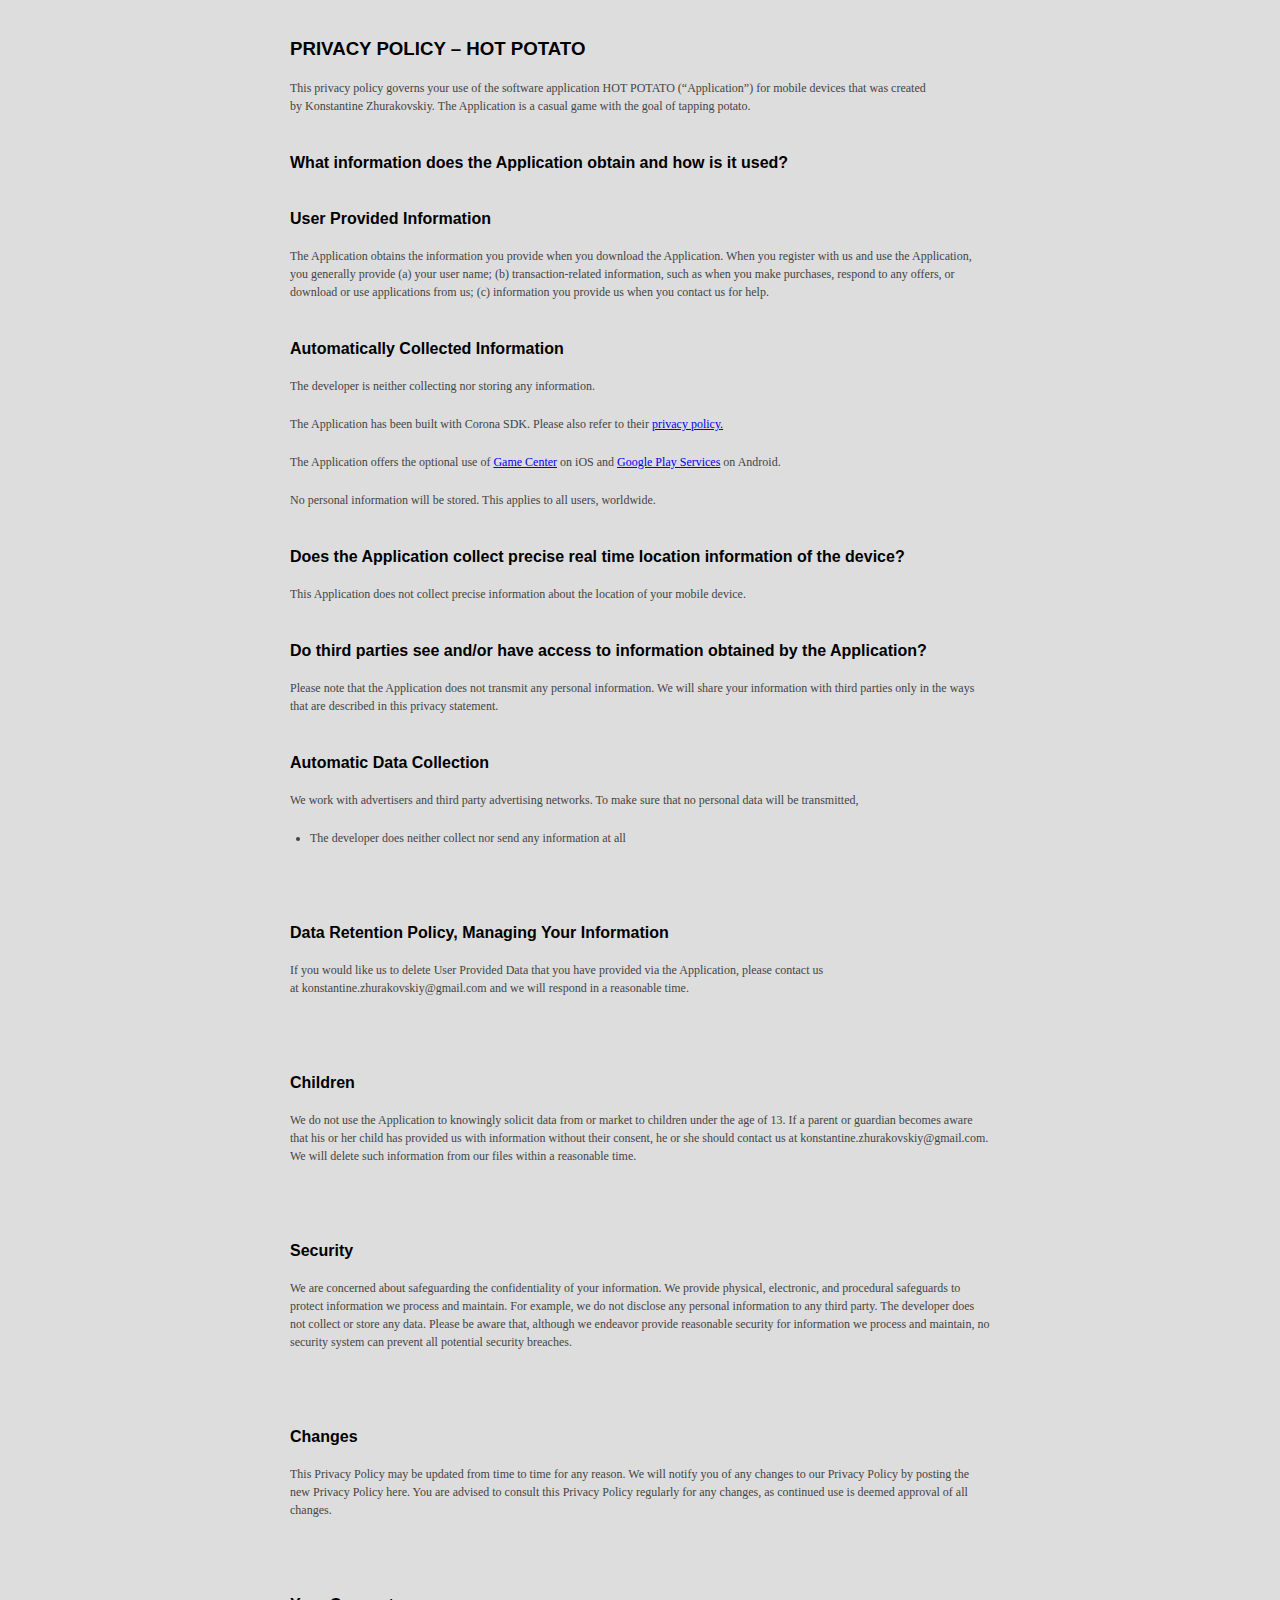
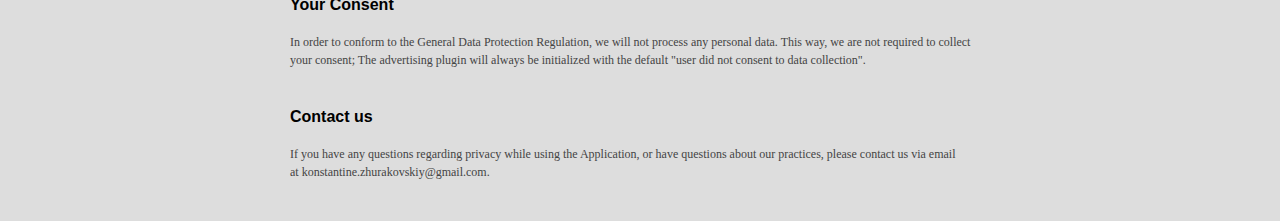
<file: index.html>
<html class="gr__kamibox_de"><head><meta http-equiv="Content-Type" content="text/html; charset=UTF-8">
	
	<title>Privacy Policy</title>
	<link rel="stylesheet" href="Privacy Policy_files/stylesheet_privacypolicy.css">
<style type="text/css">/*
 * contextMenu.js v 1.4.0
 * Author: Sudhanshu Yadav
 * s-yadav.github.com
 * Copyright (c) 2013 Sudhanshu Yadav.
 * Dual licensed under the MIT and GPL licenses
**/

.iw-contextMenu {
    box-shadow: 0px 2px 3px rgba(0, 0, 0, 0.10) !important;
    border: 1px solid #c8c7cc !important;
    border-radius: 11px !important;
    display: none;
    z-index: 1000000132;
    max-width: 300px !important;
    width: auto !important;
}

.dark-mode .iw-contextMenu,
.TnITTtw-dark-mode.iw-contextMenu,
.TnITTtw-dark-mode .iw-contextMenu {
    border-color: #747473 !important;
}

.iw-cm-menu {
    background: #fff !important;
    color: #000 !important;
    margin: 0px !important;
    padding: 0px !important;
    overflow: visible !important;
}

.dark-mode .iw-cm-menu,
.TnITTtw-dark-mode.iw-cm-menu,
.TnITTtw-dark-mode .iw-cm-menu {
    background: #525251 !important;
    color: #FFF !important;
}

.iw-curMenu {
}

.iw-cm-menu li {
    font-family: -apple-system, BlinkMacSystemFont, "Helvetica Neue", Helvetica, Arial, Ubuntu, sans-serif !important;
    list-style: none !important;
    padding: 10px !important;
    padding-right: 20px !important;
    border-bottom: 1px solid #c8c7cc !important;
    font-weight: 400 !important;
    cursor: pointer !important;
    position: relative !important;
    font-size: 14px !important;
    margin: 0 !important;
    line-height: inherit !important;
    border-radius: 0 !important;
    display: block !important;
}

.dark-mode .iw-cm-menu li, .TnITTtw-dark-mode .iw-cm-menu li {
    border-bottom-color: #747473 !important;
}

.iw-cm-menu li:first-child {
    border-top-left-radius: 11px !important;
    border-top-right-radius: 11px !important;
}

.iw-cm-menu li:last-child {
    border-bottom-left-radius: 11px !important;
    border-bottom-right-radius: 11px !important;
    border-bottom: none !important;
}

.iw-mOverlay {
    position: absolute !important;
    width: 100% !important;
    height: 100% !important;
    top: 0px !important;
    left: 0px !important;
    background: #FFF !important;
    opacity: .5 !important;
}

.iw-contextMenu li.iw-mDisable {
    opacity: 0.3 !important;
    cursor: default !important;
}

.iw-mSelected {
    background-color: #F6F6F6 !important;
}

.dark-mode .iw-mSelected, .TnITTtw-dark-mode .iw-mSelected {
    background-color: #676766 !important;
}

.iw-cm-arrow-right {
    width: 0 !important;
    height: 0 !important;
    border-top: 5px solid transparent !important;
    border-bottom: 5px solid transparent !important;
    border-left: 5px solid #000 !important;
    position: absolute !important;
    right: 5px !important;
    top: 50% !important;
    margin-top: -5px !important;
}

.dark-mode .iw-cm-arrow-right, .TnITTtw-dark-mode .iw-cm-arrow-right {
    border-left-color: #FFF !important;
}

.iw-mSelected > .iw-cm-arrow-right {
}

/*context menu css end */</style><style type="text/css">@-webkit-keyframes load4 {
    0%,
    100% {
        box-shadow: 0 -3em 0 0.2em, 2em -2em 0 0em, 3em 0 0 -1em, 2em 2em 0 -1em, 0 3em 0 -1em, -2em 2em 0 -1em, -3em 0 0 -1em, -2em -2em 0 0;
    }
    12.5% {
        box-shadow: 0 -3em 0 0, 2em -2em 0 0.2em, 3em 0 0 0, 2em 2em 0 -1em, 0 3em 0 -1em, -2em 2em 0 -1em, -3em 0 0 -1em, -2em -2em 0 -1em;
    }
    25% {
        box-shadow: 0 -3em 0 -0.5em, 2em -2em 0 0, 3em 0 0 0.2em, 2em 2em 0 0, 0 3em 0 -1em, -2em 2em 0 -1em, -3em 0 0 -1em, -2em -2em 0 -1em;
    }
    37.5% {
        box-shadow: 0 -3em 0 -1em, 2em -2em 0 -1em, 3em 0em 0 0, 2em 2em 0 0.2em, 0 3em 0 0em, -2em 2em 0 -1em, -3em 0em 0 -1em, -2em -2em 0 -1em;
    }
    50% {
        box-shadow: 0 -3em 0 -1em, 2em -2em 0 -1em, 3em 0 0 -1em, 2em 2em 0 0em, 0 3em 0 0.2em, -2em 2em 0 0, -3em 0em 0 -1em, -2em -2em 0 -1em;
    }
    62.5% {
        box-shadow: 0 -3em 0 -1em, 2em -2em 0 -1em, 3em 0 0 -1em, 2em 2em 0 -1em, 0 3em 0 0, -2em 2em 0 0.2em, -3em 0 0 0, -2em -2em 0 -1em;
    }
    75% {
        box-shadow: 0em -3em 0 -1em, 2em -2em 0 -1em, 3em 0em 0 -1em, 2em 2em 0 -1em, 0 3em 0 -1em, -2em 2em 0 0, -3em 0em 0 0.2em, -2em -2em 0 0;
    }
    87.5% {
        box-shadow: 0em -3em 0 0, 2em -2em 0 -1em, 3em 0 0 -1em, 2em 2em 0 -1em, 0 3em 0 -1em, -2em 2em 0 0, -3em 0em 0 0, -2em -2em 0 0.2em;
    }
}

@keyframes load4 {
    0%,
    100% {
        box-shadow: 0 -3em 0 0.2em, 2em -2em 0 0em, 3em 0 0 -1em, 2em 2em 0 -1em, 0 3em 0 -1em, -2em 2em 0 -1em, -3em 0 0 -1em, -2em -2em 0 0;
    }
    12.5% {
        box-shadow: 0 -3em 0 0, 2em -2em 0 0.2em, 3em 0 0 0, 2em 2em 0 -1em, 0 3em 0 -1em, -2em 2em 0 -1em, -3em 0 0 -1em, -2em -2em 0 -1em;
    }
    25% {
        box-shadow: 0 -3em 0 -0.5em, 2em -2em 0 0, 3em 0 0 0.2em, 2em 2em 0 0, 0 3em 0 -1em, -2em 2em 0 -1em, -3em 0 0 -1em, -2em -2em 0 -1em;
    }
    37.5% {
        box-shadow: 0 -3em 0 -1em, 2em -2em 0 -1em, 3em 0em 0 0, 2em 2em 0 0.2em, 0 3em 0 0em, -2em 2em 0 -1em, -3em 0em 0 -1em, -2em -2em 0 -1em;
    }
    50% {
        box-shadow: 0 -3em 0 -1em, 2em -2em 0 -1em, 3em 0 0 -1em, 2em 2em 0 0em, 0 3em 0 0.2em, -2em 2em 0 0, -3em 0em 0 -1em, -2em -2em 0 -1em;
    }
    62.5% {
        box-shadow: 0 -3em 0 -1em, 2em -2em 0 -1em, 3em 0 0 -1em, 2em 2em 0 -1em, 0 3em 0 0, -2em 2em 0 0.2em, -3em 0 0 0, -2em -2em 0 -1em;
    }
    75% {
        box-shadow: 0em -3em 0 -1em, 2em -2em 0 -1em, 3em 0em 0 -1em, 2em 2em 0 -1em, 0 3em 0 -1em, -2em 2em 0 0, -3em 0em 0 0.2em, -2em -2em 0 0;
    }
    87.5% {
        box-shadow: 0em -3em 0 0, 2em -2em 0 -1em, 3em 0 0 -1em, 2em 2em 0 -1em, 0 3em 0 -1em, -2em 2em 0 0, -3em 0em 0 0, -2em -2em 0 0.2em;
    }
}</style><style type="text/css">/* This is not a zero-length file! */</style></head>

<body data-gr-c-s-loaded="true">
	<h1> PRIVACY POLICY – HOT POTATO </h1>

	<p>This privacy policy governs your use of the software application HOT POTATO (“Application”) for mobile devices that was created by&nbsp;Konstantine Zhurakovskiy.&nbsp;The Application is&nbsp;a casual game with the goal of tapping potato.</p>

	<h2>What information does the Application obtain and how is it used?</h2>

	<h2>User Provided Information</h2>

	<p>The Application obtains the information you provide when you download the Application.
	When you register with us and use the Application, you generally provide (a)&nbsp;your user name; (b) transaction-related information, such as when you make purchases, respond to any offers, or download or use applications from us; (c) information you provide us when you contact us for help.</p>

	<h2>Automatically Collected Information&nbsp;</h2>
	
	<p> The developer is neither collecting nor storing any information. </p>
	
	<p>The Application has been built with Corona SDK. Please also refer to their <a href="https://coronalabs.com/privacy-policy-for-app-users/"> privacy policy.</a>
		
	</p><p> The Application offers the optional use of <a href="https://www.apple.com/legal/internet-services/itunes/gamecenter/">Game Center</a> on iOS and <a href="https://play.google.com/intl/en-US_us/about/play-terms.html">Google Play Services</a> on Android. </p>
	
	<p>No personal information will be stored. This applies to all users, worldwide.</p>

	</p><h2>Does the Application collect precise real time location information of the device?</h2>
	<p>This Application does not collect precise information about the location of your mobile device.</p>

	<h2>Do third parties see and/or have access to information obtained by the Application?</h2>
	<p>Please note that the Application does not transmit any personal information. We will share your information with third parties only in the ways that are described in this privacy statement.
	&nbsp;
	</p><h2>Automatic Data Collection</h2>
	
	<p>We work with advertisers and third party advertising networks. To make sure that no personal data will be transmitted, </p>
	<ul> 
		<li>The developer does neither collect nor send any information at all</li>
	</ul>
	
	&nbsp;
	&nbsp;&nbsp;
	<h2>Data Retention Policy, Managing Your Information</h2>
	
	<p>If you would like us to delete User Provided Data that you have provided via the Application, please contact us at&nbsp;konstantine.zhurakovskiy@gmail.com&nbsp;and we will respond in a reasonable time.</p>
	&nbsp;
	<h2>Children</h2>
	<p>We do not use the Application to knowingly solicit data from or market to children under the age of 13. If a parent or guardian becomes aware that his or her child has provided us with information without their consent, he or she should contact us at&nbsp;konstantine.zhurakovskiy@gmail.com. We will delete such information from our files within a reasonable time.</p>
	&nbsp;
	<h2>Security</h2>
	<p>We are concerned about safeguarding the confidentiality of your information. We provide physical, electronic, and procedural safeguards to protect information we process and maintain. For example, we do not disclose any personal information to any third party. The developer does not collect or store any data. Please be aware that, although we endeavor provide reasonable security for information we process and maintain, no security system can prevent all potential security breaches.</p>
	&nbsp;
	<h2>Changes</h2>
	<p>This Privacy Policy may be updated from time to time for any reason. We will notify you of any changes to our Privacy Policy by posting the new Privacy Policy&nbsp;here. You are advised to consult this Privacy Policy regularly for any changes, as continued use is deemed approval of all changes.</p>
	&nbsp;
	<h2>Your Consent</h2>
	<p>In order to conform to the General Data Protection Regulation, we will not process any personal data. This way, we are not required to collect your consent; The advertising plugin will always be initialized with the default "user did not consent to data collection".</p>
	
	<h2>Contact us</h2>
	<p>If you have any questions regarding privacy while using the Application, or have questions about our practices, please contact us via email at&nbsp;konstantine.zhurakovskiy@gmail.com.</p>

</body></html>
</file>
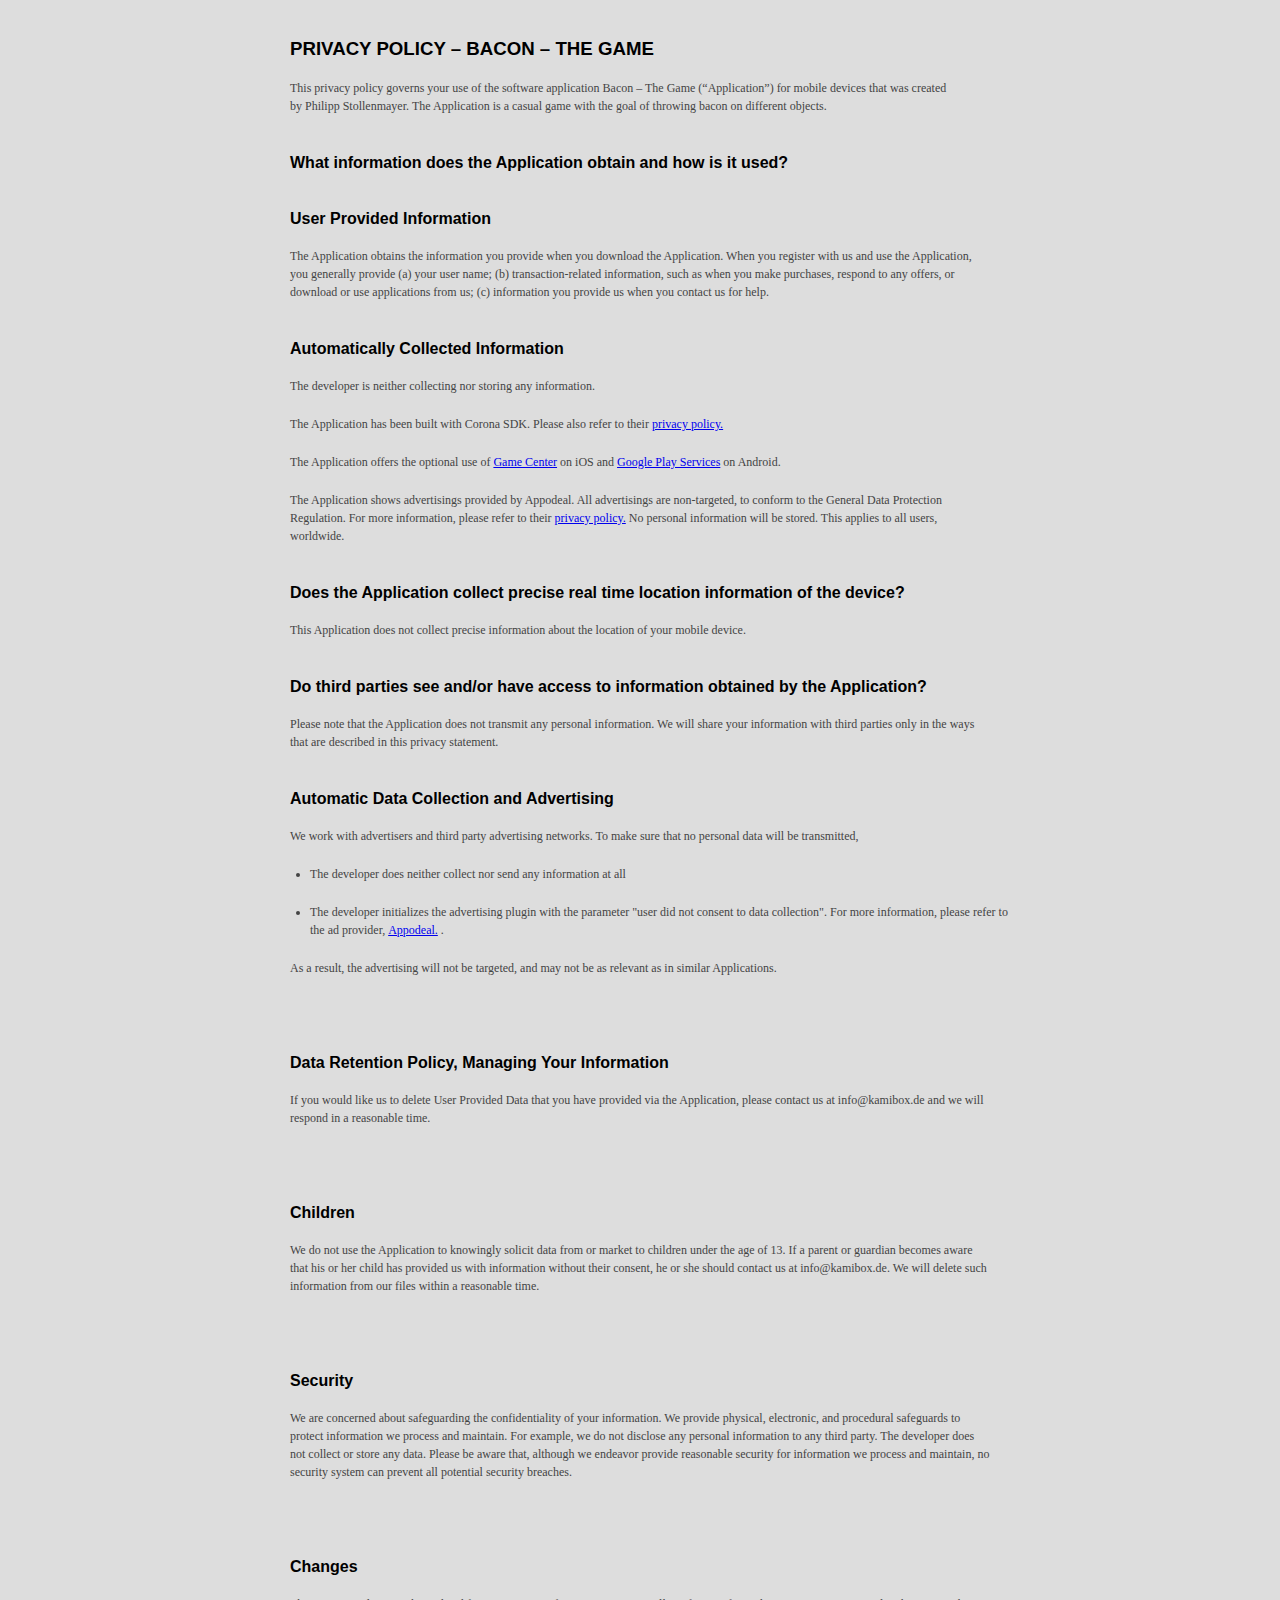
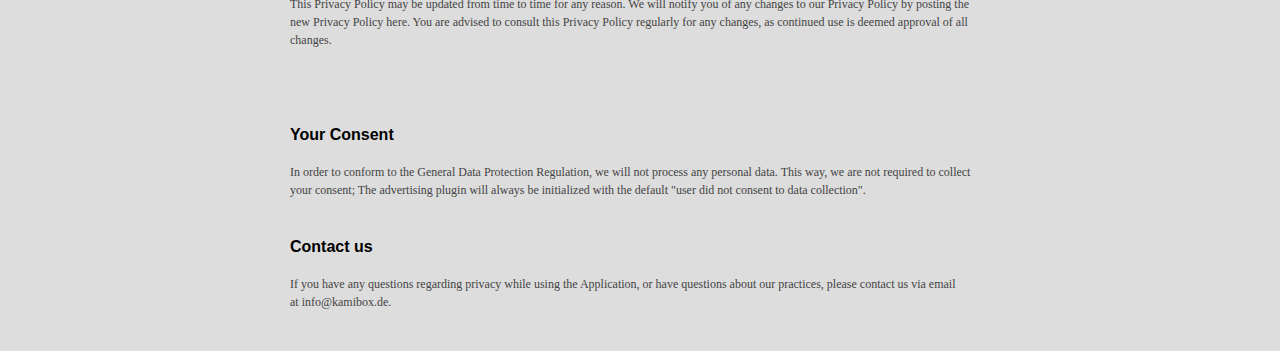
<file: Privacy Policy.html>
<html class="gr__kamibox_de"><head><meta http-equiv="Content-Type" content="text/html; charset=UTF-8">
	
	<title>Privacy Policy</title>
	<link rel="stylesheet" href="Privacy Policy_files/stylesheet_privacypolicy.css">
<style type="text/css">/*
 * contextMenu.js v 1.4.0
 * Author: Sudhanshu Yadav
 * s-yadav.github.com
 * Copyright (c) 2013 Sudhanshu Yadav.
 * Dual licensed under the MIT and GPL licenses
**/

.iw-contextMenu {
    box-shadow: 0px 2px 3px rgba(0, 0, 0, 0.10) !important;
    border: 1px solid #c8c7cc !important;
    border-radius: 11px !important;
    display: none;
    z-index: 1000000132;
    max-width: 300px !important;
    width: auto !important;
}

.dark-mode .iw-contextMenu,
.TnITTtw-dark-mode.iw-contextMenu,
.TnITTtw-dark-mode .iw-contextMenu {
    border-color: #747473 !important;
}

.iw-cm-menu {
    background: #fff !important;
    color: #000 !important;
    margin: 0px !important;
    padding: 0px !important;
    overflow: visible !important;
}

.dark-mode .iw-cm-menu,
.TnITTtw-dark-mode.iw-cm-menu,
.TnITTtw-dark-mode .iw-cm-menu {
    background: #525251 !important;
    color: #FFF !important;
}

.iw-curMenu {
}

.iw-cm-menu li {
    font-family: -apple-system, BlinkMacSystemFont, "Helvetica Neue", Helvetica, Arial, Ubuntu, sans-serif !important;
    list-style: none !important;
    padding: 10px !important;
    padding-right: 20px !important;
    border-bottom: 1px solid #c8c7cc !important;
    font-weight: 400 !important;
    cursor: pointer !important;
    position: relative !important;
    font-size: 14px !important;
    margin: 0 !important;
    line-height: inherit !important;
    border-radius: 0 !important;
    display: block !important;
}

.dark-mode .iw-cm-menu li, .TnITTtw-dark-mode .iw-cm-menu li {
    border-bottom-color: #747473 !important;
}

.iw-cm-menu li:first-child {
    border-top-left-radius: 11px !important;
    border-top-right-radius: 11px !important;
}

.iw-cm-menu li:last-child {
    border-bottom-left-radius: 11px !important;
    border-bottom-right-radius: 11px !important;
    border-bottom: none !important;
}

.iw-mOverlay {
    position: absolute !important;
    width: 100% !important;
    height: 100% !important;
    top: 0px !important;
    left: 0px !important;
    background: #FFF !important;
    opacity: .5 !important;
}

.iw-contextMenu li.iw-mDisable {
    opacity: 0.3 !important;
    cursor: default !important;
}

.iw-mSelected {
    background-color: #F6F6F6 !important;
}

.dark-mode .iw-mSelected, .TnITTtw-dark-mode .iw-mSelected {
    background-color: #676766 !important;
}

.iw-cm-arrow-right {
    width: 0 !important;
    height: 0 !important;
    border-top: 5px solid transparent !important;
    border-bottom: 5px solid transparent !important;
    border-left: 5px solid #000 !important;
    position: absolute !important;
    right: 5px !important;
    top: 50% !important;
    margin-top: -5px !important;
}

.dark-mode .iw-cm-arrow-right, .TnITTtw-dark-mode .iw-cm-arrow-right {
    border-left-color: #FFF !important;
}

.iw-mSelected > .iw-cm-arrow-right {
}

/*context menu css end */</style><style type="text/css">@-webkit-keyframes load4 {
    0%,
    100% {
        box-shadow: 0 -3em 0 0.2em, 2em -2em 0 0em, 3em 0 0 -1em, 2em 2em 0 -1em, 0 3em 0 -1em, -2em 2em 0 -1em, -3em 0 0 -1em, -2em -2em 0 0;
    }
    12.5% {
        box-shadow: 0 -3em 0 0, 2em -2em 0 0.2em, 3em 0 0 0, 2em 2em 0 -1em, 0 3em 0 -1em, -2em 2em 0 -1em, -3em 0 0 -1em, -2em -2em 0 -1em;
    }
    25% {
        box-shadow: 0 -3em 0 -0.5em, 2em -2em 0 0, 3em 0 0 0.2em, 2em 2em 0 0, 0 3em 0 -1em, -2em 2em 0 -1em, -3em 0 0 -1em, -2em -2em 0 -1em;
    }
    37.5% {
        box-shadow: 0 -3em 0 -1em, 2em -2em 0 -1em, 3em 0em 0 0, 2em 2em 0 0.2em, 0 3em 0 0em, -2em 2em 0 -1em, -3em 0em 0 -1em, -2em -2em 0 -1em;
    }
    50% {
        box-shadow: 0 -3em 0 -1em, 2em -2em 0 -1em, 3em 0 0 -1em, 2em 2em 0 0em, 0 3em 0 0.2em, -2em 2em 0 0, -3em 0em 0 -1em, -2em -2em 0 -1em;
    }
    62.5% {
        box-shadow: 0 -3em 0 -1em, 2em -2em 0 -1em, 3em 0 0 -1em, 2em 2em 0 -1em, 0 3em 0 0, -2em 2em 0 0.2em, -3em 0 0 0, -2em -2em 0 -1em;
    }
    75% {
        box-shadow: 0em -3em 0 -1em, 2em -2em 0 -1em, 3em 0em 0 -1em, 2em 2em 0 -1em, 0 3em 0 -1em, -2em 2em 0 0, -3em 0em 0 0.2em, -2em -2em 0 0;
    }
    87.5% {
        box-shadow: 0em -3em 0 0, 2em -2em 0 -1em, 3em 0 0 -1em, 2em 2em 0 -1em, 0 3em 0 -1em, -2em 2em 0 0, -3em 0em 0 0, -2em -2em 0 0.2em;
    }
}

@keyframes load4 {
    0%,
    100% {
        box-shadow: 0 -3em 0 0.2em, 2em -2em 0 0em, 3em 0 0 -1em, 2em 2em 0 -1em, 0 3em 0 -1em, -2em 2em 0 -1em, -3em 0 0 -1em, -2em -2em 0 0;
    }
    12.5% {
        box-shadow: 0 -3em 0 0, 2em -2em 0 0.2em, 3em 0 0 0, 2em 2em 0 -1em, 0 3em 0 -1em, -2em 2em 0 -1em, -3em 0 0 -1em, -2em -2em 0 -1em;
    }
    25% {
        box-shadow: 0 -3em 0 -0.5em, 2em -2em 0 0, 3em 0 0 0.2em, 2em 2em 0 0, 0 3em 0 -1em, -2em 2em 0 -1em, -3em 0 0 -1em, -2em -2em 0 -1em;
    }
    37.5% {
        box-shadow: 0 -3em 0 -1em, 2em -2em 0 -1em, 3em 0em 0 0, 2em 2em 0 0.2em, 0 3em 0 0em, -2em 2em 0 -1em, -3em 0em 0 -1em, -2em -2em 0 -1em;
    }
    50% {
        box-shadow: 0 -3em 0 -1em, 2em -2em 0 -1em, 3em 0 0 -1em, 2em 2em 0 0em, 0 3em 0 0.2em, -2em 2em 0 0, -3em 0em 0 -1em, -2em -2em 0 -1em;
    }
    62.5% {
        box-shadow: 0 -3em 0 -1em, 2em -2em 0 -1em, 3em 0 0 -1em, 2em 2em 0 -1em, 0 3em 0 0, -2em 2em 0 0.2em, -3em 0 0 0, -2em -2em 0 -1em;
    }
    75% {
        box-shadow: 0em -3em 0 -1em, 2em -2em 0 -1em, 3em 0em 0 -1em, 2em 2em 0 -1em, 0 3em 0 -1em, -2em 2em 0 0, -3em 0em 0 0.2em, -2em -2em 0 0;
    }
    87.5% {
        box-shadow: 0em -3em 0 0, 2em -2em 0 -1em, 3em 0 0 -1em, 2em 2em 0 -1em, 0 3em 0 -1em, -2em 2em 0 0, -3em 0em 0 0, -2em -2em 0 0.2em;
    }
}</style><style type="text/css">/* This is not a zero-length file! */</style></head>

<body data-gr-c-s-loaded="true">
	<h1> PRIVACY POLICY – BACON – THE GAME </h1>

	<p>This privacy policy governs your use of the software application Bacon – The Game (“Application”) for mobile devices that was created by&nbsp;Philipp Stollenmayer.&nbsp;The Application is&nbsp;a casual game with the goal of throwing bacon on different objects.</p>

	<h2>What information does the Application obtain and how is it used?</h2>

	<h2>User Provided Information</h2>

	<p>The Application obtains the information you provide when you download the Application.
	When you register with us and use the Application, you generally provide (a)&nbsp;your user name; (b) transaction-related information, such as when you make purchases, respond to any offers, or download or use applications from us; (c) information you provide us when you contact us for help.</p>

	<h2>Automatically Collected Information&nbsp;</h2>
	
	<p> The developer is neither collecting nor storing any information. </p>
	
	<p>The Application has been built with Corona SDK. Please also refer to their <a href="https://coronalabs.com/privacy-policy-for-app-users/"> privacy policy.</a>
		
	</p><p> The Application offers the optional use of <a href="https://www.apple.com/legal/internet-services/itunes/gamecenter/">Game Center</a> on iOS and <a href="https://play.google.com/intl/en-US_us/about/play-terms.html">Google Play Services</a> on Android. </p>
	
	<p>The Application shows advertisings provided by Appodeal. All advertisings are non-targeted, to conform to the General Data Protection Regulation. For more information, please refer to their <a href="https://www.appodeal.com/privacy-policy"> privacy policy.</a> No personal information will be stored. This applies to all users, worldwide.

	</p><h2>Does the Application collect precise real time location information of the device?</h2>
	<p>This Application does not collect precise information about the location of your mobile device.</p>

	<h2>Do third parties see and/or have access to information obtained by the Application?</h2>
	<p>Please note that the Application does not transmit any personal information. We will share your information with third parties only in the ways that are described in this privacy statement.
	&nbsp;
	</p><h2>Automatic Data Collection and Advertising</h2>
	
	<p>We work with advertisers and third party advertising networks. To make sure that no personal data will be transmitted, </p>
	<ul> 
		<li>The developer does neither collect nor send any information at all</li>
		<li>The developer initializes the advertising plugin with the parameter "user did not consent to data collection". For more information, please refer to the ad provider, <a href="https://www.appodeal.com/"> Appodeal.</a> .</li>
	</ul>
	
	<p>As a result, the advertising will not be targeted, and may not be as relevant as in similar Applications.</p>
	&nbsp;
	&nbsp;&nbsp;
	<h2>Data Retention Policy, Managing Your Information</h2>
	
	<p>If you would like us to delete User Provided Data that you have provided via the Application, please contact us at&nbsp;info@kamibox.de&nbsp;and we will respond in a reasonable time.</p>
	&nbsp;
	<h2>Children</h2>
	<p>We do not use the Application to knowingly solicit data from or market to children under the age of 13. If a parent or guardian becomes aware that his or her child has provided us with information without their consent, he or she should contact us at&nbsp;info@kamibox.de. We will delete such information from our files within a reasonable time.</p>
	&nbsp;
	<h2>Security</h2>
	<p>We are concerned about safeguarding the confidentiality of your information. We provide physical, electronic, and procedural safeguards to protect information we process and maintain. For example, we do not disclose any personal information to any third party. The developer does not collect or store any data. Please be aware that, although we endeavor provide reasonable security for information we process and maintain, no security system can prevent all potential security breaches.</p>
	&nbsp;
	<h2>Changes</h2>
	<p>This Privacy Policy may be updated from time to time for any reason. We will notify you of any changes to our Privacy Policy by posting the new Privacy Policy&nbsp;here. You are advised to consult this Privacy Policy regularly for any changes, as continued use is deemed approval of all changes.</p>
	&nbsp;
	<h2>Your Consent</h2>
	<p>In order to conform to the General Data Protection Regulation, we will not process any personal data. This way, we are not required to collect your consent; The advertising plugin will always be initialized with the default "user did not consent to data collection".</p>
	
	<h2>Contact us</h2>
	<p>If you have any questions regarding privacy while using the Application, or have questions about our practices, please contact us via email at&nbsp;info@kamibox.de.</p>

</body></html>
</file>
<file: Privacy Policy_files/stylesheet_privacypolicy.css>
*{
	margin:20px;
	padding:0;
	width: 700px;
	margin-left: calc(50% - 350px);
	}
	
h1{
	font: 14pt/1em Helvetica, Arial;
	font-weight: bold;
	}

h2{
	font: 12pt/1em Helvetica, Arial;
	font-weight: bold;
	margin-top: 40px;
	margin-bottom: 0px;
}

p, li{
	font: 9pt/1.5em Georgia, Times, Sans-serif;
	color: #444;
	}
	
ul{
	margin: 20px;
}

html{
	background: #ddd;
	}
	
a{
	margin-right: 0;
}
</file>
